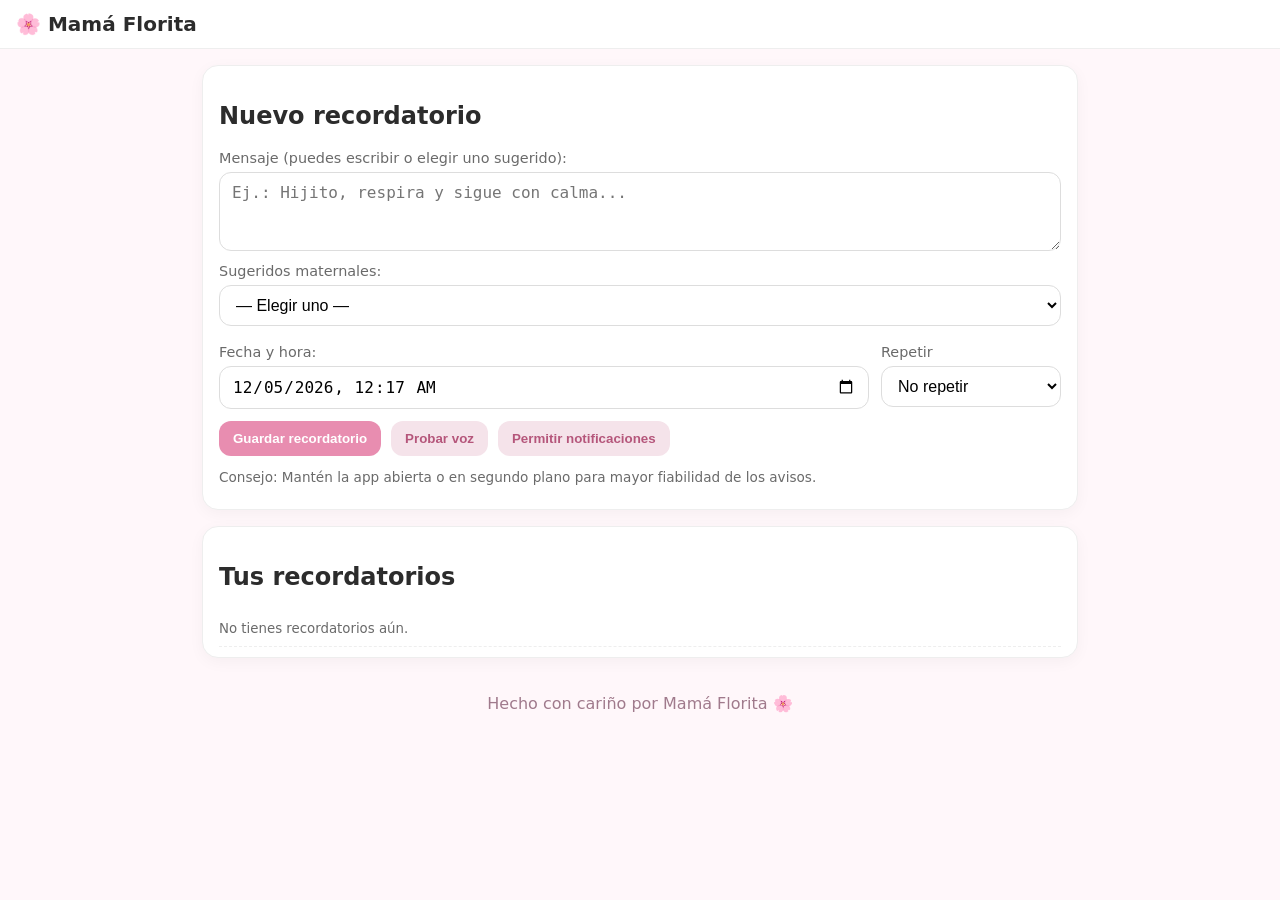
<file: index.html>
<!DOCTYPE html>
<html lang="es">
<head>
  <meta charset="utf-8" />
  <meta name="viewport" content="width=device-width, initial-scale=1" />
  <title>Mamá Florita – Recordatorios con voz</title>
  <link rel="manifest" href="manifest.json">
  <link rel="icon" href="icons/icon-192.png">
  <link rel="apple-touch-icon" href="icons/icon-192.png">
  <meta name="theme-color" content="#f7d8e1">
  <link rel="stylesheet" href="style.css">
</head>
<body>
  <header class="topbar">
    <h1>🌸 Mamá Florita</h1>
    <button id="btnInstall" hidden>Instalar</button>
  </header>

  <main class="container">
    <section class="card">
      <h2>Nuevo recordatorio</h2>

      <label class="lbl">Mensaje (puedes escribir o elegir uno sugerido):</label>
      <textarea id="msg" rows="3" placeholder="Ej.: Hijito, respira y sigue con calma..."></textarea>

      <label class="lbl">Sugeridos maternales:</label>
      <select id="preset">
        <option value="">— Elegir uno —</option>
        <option>Mi cielo, tómate un respiro profundo conmigo.</option>
        <option>Estoy orgullosa de ti, sigue paso a paso.</option>
        <option>Hijito, deja el teléfono y toma agua, yo te acompaño.</option>
        <option>Todo va a estar bien, vuelve a tu meta con calma.</option>
        <option>Respira 4–4–4: inhala, sostén, exhala. Estoy contigo.</option>
      </select>

      <div class="grid">
        <div>
          <label class="lbl">Fecha y hora:</label>
          <input id="when" type="datetime-local">
        </div>
        <div>
          <label class="lbl">Repetir</label>
          <select id="repeat">
            <option value="none">No repetir</option>
            <option value="daily">Diario</option>
          </select>
        </div>
      </div>

      <div class="actions">
        <button id="save">Guardar recordatorio</button>
        <button id="testVoice" class="ghost">Probar voz</button>
        <button id="askNoti" class="ghost">Permitir notificaciones</button>
      </div>
      <p class="hint">Consejo: Mantén la app abierta o en segundo plano para mayor fiabilidad de los avisos.</p>
    </section>

    <section class="card">
      <h2>Tus recordatorios</h2>
      <ul id="list" class="list"></ul>
    </section>
  </main>

  <footer class="foot">Hecho con cariño por Mamá Florita 🌸</footer>

  <script src="app.js"></script>
</body>
</html>
</file>
<file: style.css>
:root{
  --bg:#fff7fa;
  --card:#ffffff;
  --ink:#2c2c2c;
  --muted:#6a6a6a;
  --brand:#e88db0;
  --brandDark:#cc6a92;
}

*{box-sizing:border-box}
body{
  margin:0; font-family:system-ui,Segoe UI,Roboto,Arial;
  background:var(--bg); color:var(--ink);
}
.topbar{
  display:flex; align-items:center; justify-content:space-between;
  padding:12px 16px; background:var(--card); border-bottom:1px solid #eee;
  position:sticky; top:0; z-index:10;
}
.topbar h1{margin:0; font-size:1.25rem}
#btnInstall{background:var(--brand); color:white; border:0; padding:8px 12px; border-radius:10px; cursor:pointer}
.container{max-width:900px; margin:16px auto; padding:0 12px}
.card{
  background:var(--card); border:1px solid #eee; border-radius:16px;
  padding:16px 16px 10px 16px; margin-bottom:16px; box-shadow:0 4px 16px rgba(0,0,0,.04);
}
.lbl{display:block; font-size:.9rem; color:var(--muted); margin:8px 0 6px}
textarea, input, select{
  width:100%; padding:10px 12px; border:1px solid #ddd; border-radius:12px; font-size:1rem; background:#fff;
}
.grid{display:grid; grid-template-columns:1fr 180px; gap:12px; margin-top:10px}
.actions{display:flex; gap:10px; margin-top:12px; flex-wrap:wrap}
button{
  background:var(--brand); color:white; border:0; padding:10px 14px; border-radius:12px; cursor:pointer; font-weight:600
}
button.ghost{
  background:#f5e3ea; color:#b5567b;
}
button.danger{ background:#ef5a7f }
.hint{color:var(--muted); font-size:.85rem}
.list{list-style:none; padding:0; margin:0}
.item{
  display:grid; grid-template-columns:1fr 160px 160px; gap:10px;
  padding:10px 0; border-bottom:1px dashed #eee; align-items:center
}
.item small{color:var(--muted)}
.badge{
  display:inline-block; padding:4px 8px; background:#ffe6f0; color:#b12e61;
  border-radius:999px; font-size:.75rem; margin-left:8px
}
.foot{padding:20px; text-align:center; color:#a07a8c}
@media (max-width:700px){
  .grid{grid-template-columns:1fr}
  .item{grid-template-columns:1fr; gap:6px}
}
</file>
<file: mi_recordador/style.css>
:root{
  --bg:#fff7fa;
  --card:#ffffff;
  --ink:#2c2c2c;
  --muted:#6a6a6a;
  --brand:#e88db0;
  --brandDark:#cc6a92;
}

*{box-sizing:border-box}
body{
  margin:0; font-family:system-ui,Segoe UI,Roboto,Arial;
  background:var(--bg); color:var(--ink);
}
.topbar{
  display:flex; align-items:center; justify-content:space-between;
  padding:12px 16px; background:var(--card); border-bottom:1px solid #eee;
  position:sticky; top:0; z-index:10;
}
.topbar h1{margin:0; font-size:1.25rem}
#btnInstall{background:var(--brand); color:white; border:0; padding:8px 12px; border-radius:10px; cursor:pointer}
.container{max-width:900px; margin:16px auto; padding:0 12px}
.card{
  background:var(--card); border:1px solid #eee; border-radius:16px;
  padding:16px 16px 10px 16px; margin-bottom:16px; box-shadow:0 4px 16px rgba(0,0,0,.04);
}
.lbl{display:block; font-size:.9rem; color:var(--muted); margin:8px 0 6px}
textarea, input, select{
  width:100%; padding:10px 12px; border:1px solid #ddd; border-radius:12px; font-size:1rem; background:#fff;
}
.grid{display:grid; grid-template-columns:1fr 180px; gap:12px; margin-top:10px}
.actions{display:flex; gap:10px; margin-top:12px; flex-wrap:wrap}
button{
  background:var(--brand); color:white; border:0; padding:10px 14px; border-radius:12px; cursor:pointer; font-weight:600
}
button.ghost{
  background:#f5e3ea; color:#b5567b;
}
button.danger{ background:#ef5a7f }
.hint{color:var(--muted); font-size:.85rem}
.list{list-style:none; padding:0; margin:0}
.item{
  display:grid; grid-template-columns:1fr 160px 160px; gap:10px;
  padding:10px 0; border-bottom:1px dashed #eee; align-items:center
}
.item small{color:var(--muted)}
.badge{
  display:inline-block; padding:4px 8px; background:#ffe6f0; color:#b12e61;
  border-radius:999px; font-size:.75rem; margin-left:8px
}
.foot{padding:20px; text-align:center; color:#a07a8c}
@media (max-width:700px){
  .grid{grid-template-columns:1fr}
  .item{grid-template-columns:1fr; gap:6px}
}
</file>
